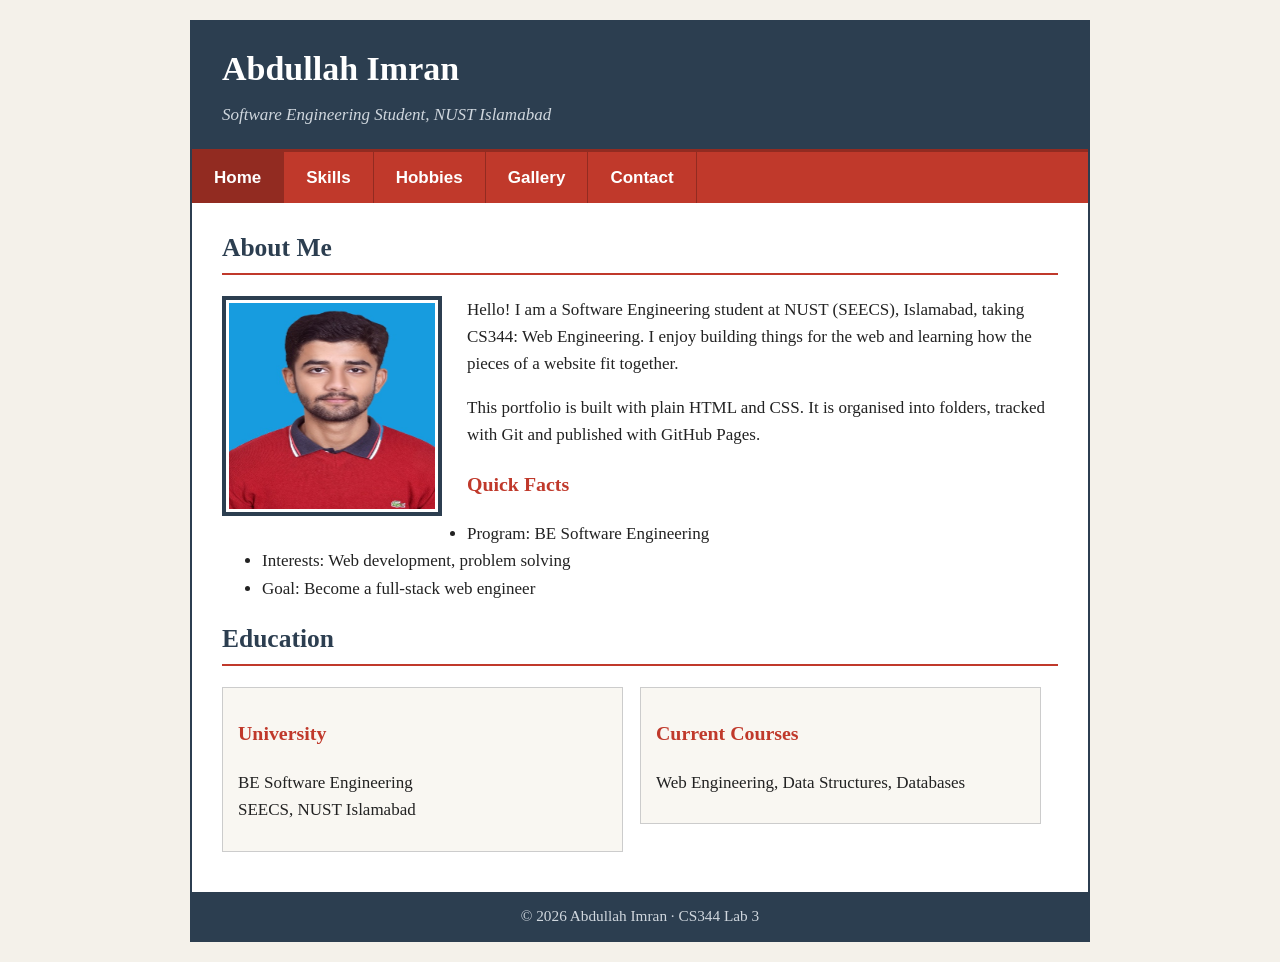
<file: index.html>
<!DOCTYPE html>
<html lang="en">
<head>
  <meta charset="UTF-8">
  <meta name="viewport" content="width=device-width, initial-scale=1.0">
  <title>Home | My Portfolio</title>
  <link rel="stylesheet" href="css/style.css">
</head>
<body>
<div class="wrapper">
  <header>
    <h1>Abdullah Imran</h1>
    <p>Software Engineering Student, NUST Islamabad</p>
  </header>
  <nav>
    <ul>
      <li><a class="active" href="index.html">Home</a></li>
      <li><a href="skills.html">Skills</a></li>
      <li><a href="hobbies.html">Hobbies</a></li>
      <li><a href="gallery.html">Gallery</a></li>
      <li><a href="contact.html">Contact</a></li>
    </ul>
  </nav>
  <main>
    <h2>About Me</h2>
    <img class="profile-photo" src="images/photo1.jpg" alt="Profile photo">
    <p>Hello! I am a Software Engineering student at NUST (SEECS), Islamabad, taking CS344: Web Engineering. I enjoy building things for the web and learning how the pieces of a website fit together.</p>
    <p>This portfolio is built with plain HTML and CSS. It is organised into folders, tracked with Git and published with GitHub Pages.</p>
    <h3>Quick Facts</h3>
    <ul>
      <li>Program: BE Software Engineering</li>
      <li>Interests: Web development, problem solving</li>
      <li>Goal: Become a full-stack web engineer</li>
    </ul>
    <div class="clear"></div>

    <h2>Education</h2>
    <div class="col-left">
      <h3>University</h3>
      <p>BE Software Engineering<br>SEECS, NUST Islamabad</p>
    </div>
    <div class="col-right">
      <h3>Current Courses</h3>
      <p>Web Engineering, Data Structures, Databases</p>
    </div>
    <div class="clear"></div>
  </main>
  <footer>&copy; 2026 Abdullah Imran &middot; CS344 Lab 3</footer>
</div>
</body>
</html>
</file>
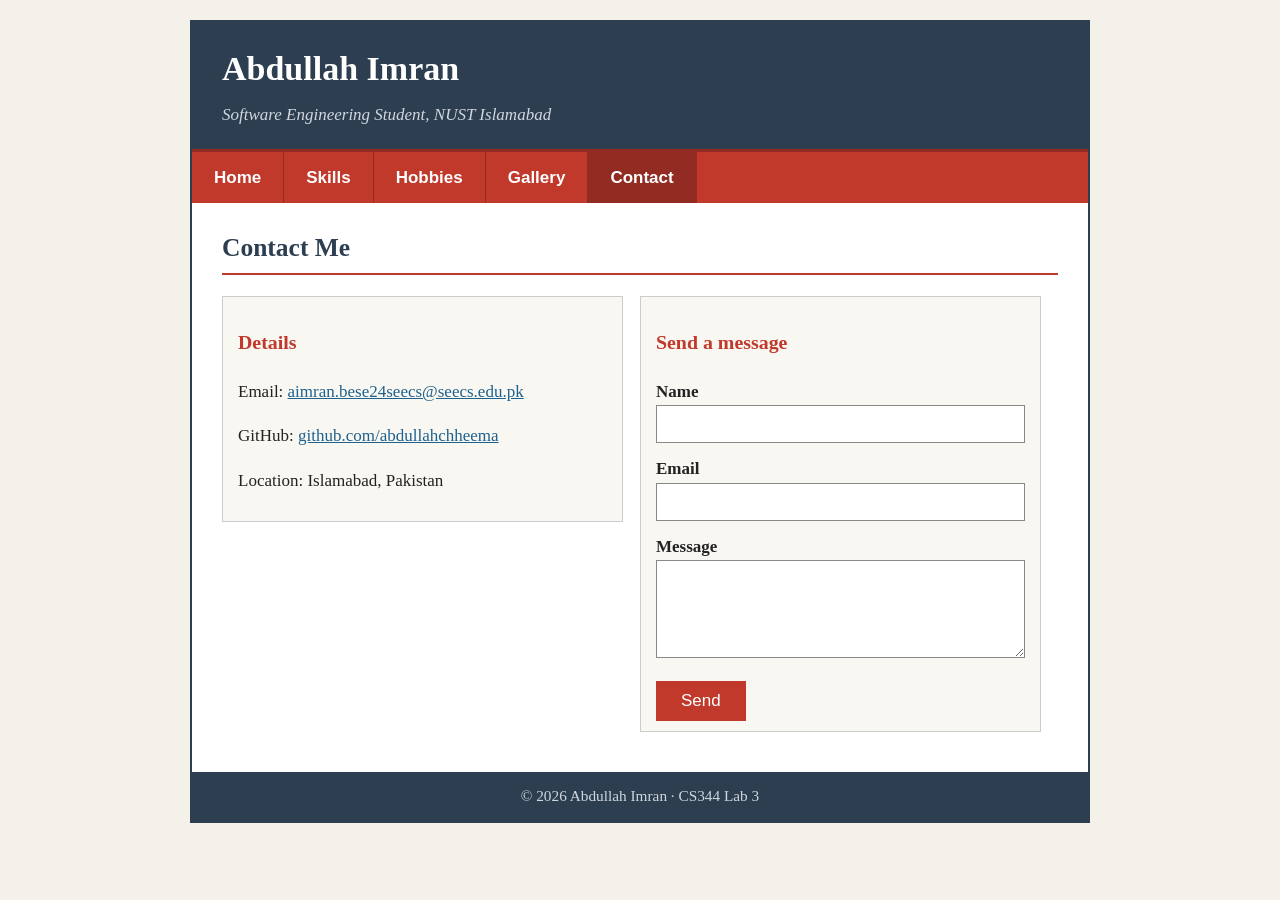
<file: contact.html>
<!DOCTYPE html>
<html lang="en">
<head>
  <meta charset="UTF-8">
  <meta name="viewport" content="width=device-width, initial-scale=1.0">
  <title>Contact | My Portfolio</title>
  <link rel="stylesheet" href="css/style.css">
</head>
<body>
<div class="wrapper">
  <header>
    <h1>Abdullah Imran</h1>
    <p>Software Engineering Student, NUST Islamabad</p>
  </header>
  <nav>
    <ul>
      <li><a href="index.html">Home</a></li>
      <li><a href="skills.html">Skills</a></li>
      <li><a href="hobbies.html">Hobbies</a></li>
      <li><a href="gallery.html">Gallery</a></li>
      <li><a class="active" href="contact.html">Contact</a></li>
    </ul>
  </nav>
  <main>
    <h2>Contact Me</h2>
    <div class="col-left">
      <h3>Details</h3>
      <p>Email: <a href="mailto:aimran.bese24seecs@seecs.edu.pk">aimran.bese24seecs@seecs.edu.pk</a></p>
      <p>GitHub: <a href="https://github.com/abdullahchheema">github.com/abdullahchheema</a></p>
      <p>Location: Islamabad, Pakistan</p>
    </div>
    <div class="col-right">
      <h3>Send a message</h3>
      <form action="#" method="post">
        <label for="name">Name</label>
        <input type="text" id="name" name="name">
        <label for="email">Email</label>
        <input type="email" id="email" name="email">
        <label for="msg">Message</label>
        <textarea id="msg" name="msg" rows="4"></textarea>
        <input type="submit" value="Send">
      </form>
    </div>
    <div class="clear"></div>
  </main>
  <footer>&copy; 2026 Abdullah Imran &middot; CS344 Lab 3</footer>
</div>
</body>
</html>
</file>
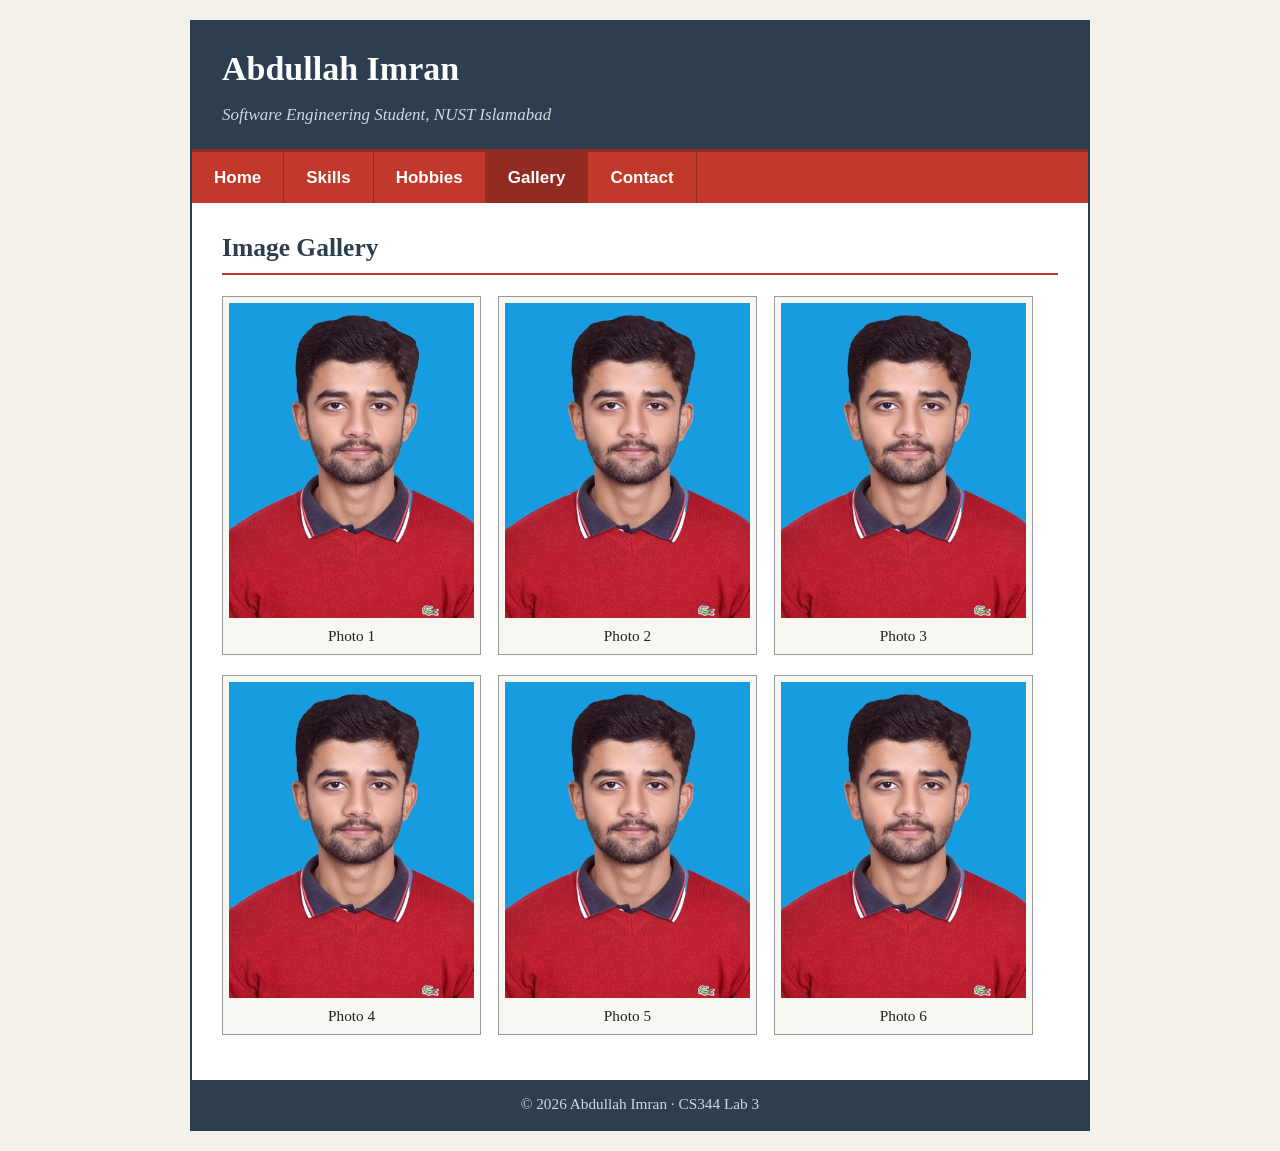
<file: gallery.html>
<!DOCTYPE html>
<html lang="en">
<head>
  <meta charset="UTF-8">
  <meta name="viewport" content="width=device-width, initial-scale=1.0">
  <title>Gallery | My Portfolio</title>
  <link rel="stylesheet" href="css/style.css">
</head>
<body>
<div class="wrapper">
  <header>
    <h1>Abdullah Imran</h1>
    <p>Software Engineering Student, NUST Islamabad</p>
  </header>
  <nav>
    <ul>
      <li><a href="index.html">Home</a></li>
      <li><a href="skills.html">Skills</a></li>
      <li><a href="hobbies.html">Hobbies</a></li>
      <li><a class="active" href="gallery.html">Gallery</a></li>
      <li><a href="contact.html">Contact</a></li>
    </ul>
  </nav>
  <main>
    <h2>Image Gallery</h2>
    <div class="gallery">
      <figure><img src="images/photo1.jpg" alt="Abdullah Imran, photo 1"><figcaption>Photo 1</figcaption></figure>
      <figure><img src="images/photo1.jpg" alt="Abdullah Imran, photo 2"><figcaption>Photo 2</figcaption></figure>
      <figure><img src="images/photo1.jpg" alt="Abdullah Imran, photo 3"><figcaption>Photo 3</figcaption></figure>
      <figure><img src="images/photo1.jpg" alt="Abdullah Imran, photo 4"><figcaption>Photo 4</figcaption></figure>
      <figure><img src="images/photo1.jpg" alt="Abdullah Imran, photo 5"><figcaption>Photo 5</figcaption></figure>
      <figure><img src="images/photo1.jpg" alt="Abdullah Imran, photo 6"><figcaption>Photo 6</figcaption></figure>
    </div>
    <div class="clear"></div>
  </main>
  <footer>&copy; 2026 Abdullah Imran &middot; CS344 Lab 3</footer>
</div>
</body>
</html>
</file>
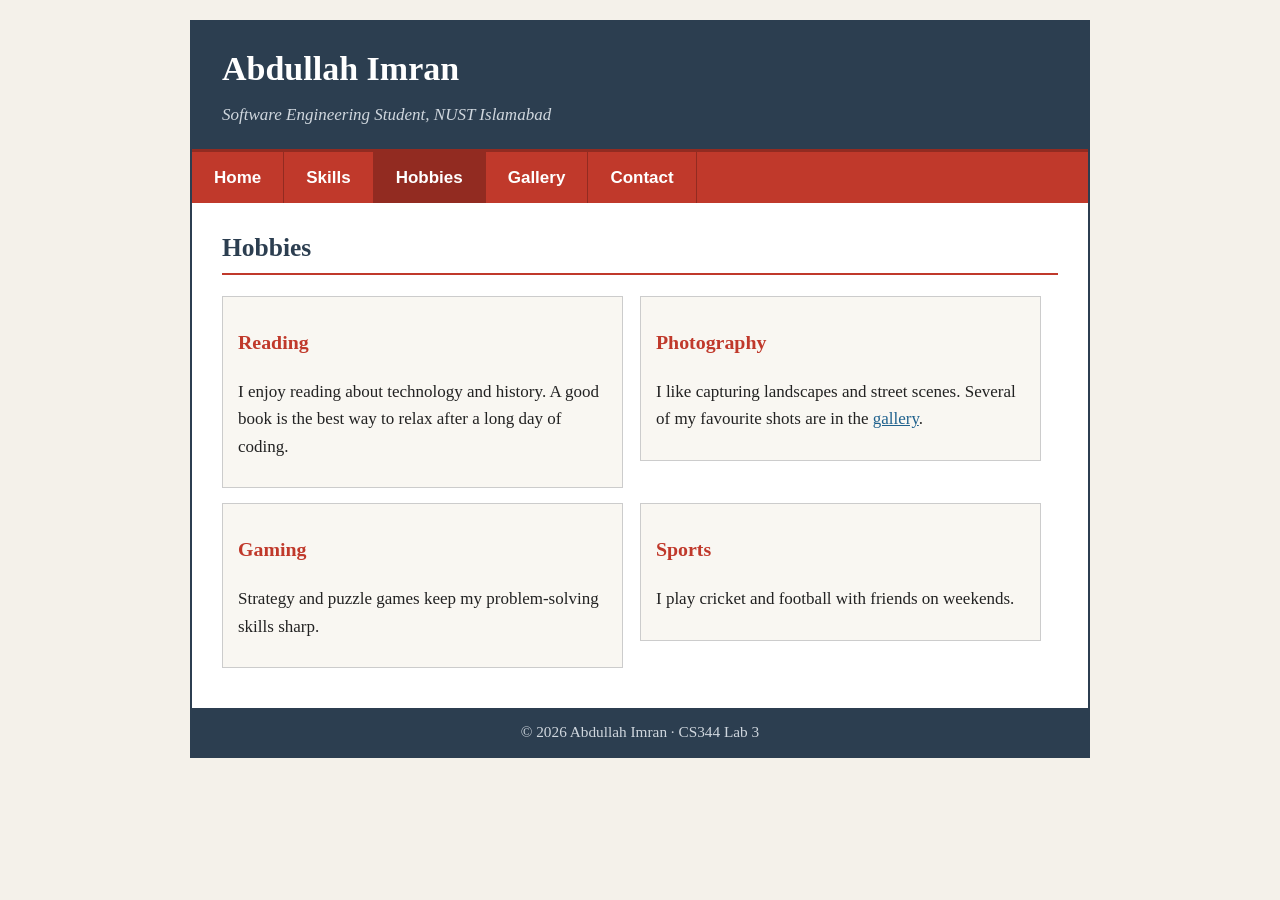
<file: hobbies.html>
<!DOCTYPE html>
<html lang="en">
<head>
  <meta charset="UTF-8">
  <meta name="viewport" content="width=device-width, initial-scale=1.0">
  <title>Hobbies | My Portfolio</title>
  <link rel="stylesheet" href="css/style.css">
</head>
<body>
<div class="wrapper">
  <header>
    <h1>Abdullah Imran</h1>
    <p>Software Engineering Student, NUST Islamabad</p>
  </header>
  <nav>
    <ul>
      <li><a href="index.html">Home</a></li>
      <li><a href="skills.html">Skills</a></li>
      <li><a class="active" href="hobbies.html">Hobbies</a></li>
      <li><a href="gallery.html">Gallery</a></li>
      <li><a href="contact.html">Contact</a></li>
    </ul>
  </nav>
  <main>
    <h2>Hobbies</h2>
    <div class="col-left">
      <h3>Reading</h3>
      <p>I enjoy reading about technology and history. A good book is the best way to relax after a long day of coding.</p>
    </div>
    <div class="col-right">
      <h3>Photography</h3>
      <p>I like capturing landscapes and street scenes. Several of my favourite shots are in the <a href="gallery.html">gallery</a>.</p>
    </div>
    <div class="clear"></div>
    <div class="col-left">
      <h3>Gaming</h3>
      <p>Strategy and puzzle games keep my problem-solving skills sharp.</p>
    </div>
    <div class="col-right">
      <h3>Sports</h3>
      <p>I play cricket and football with friends on weekends.</p>
    </div>
    <div class="clear"></div>
  </main>
  <footer>&copy; 2026 Abdullah Imran &middot; CS344 Lab 3</footer>
</div>
</body>
</html>
</file>
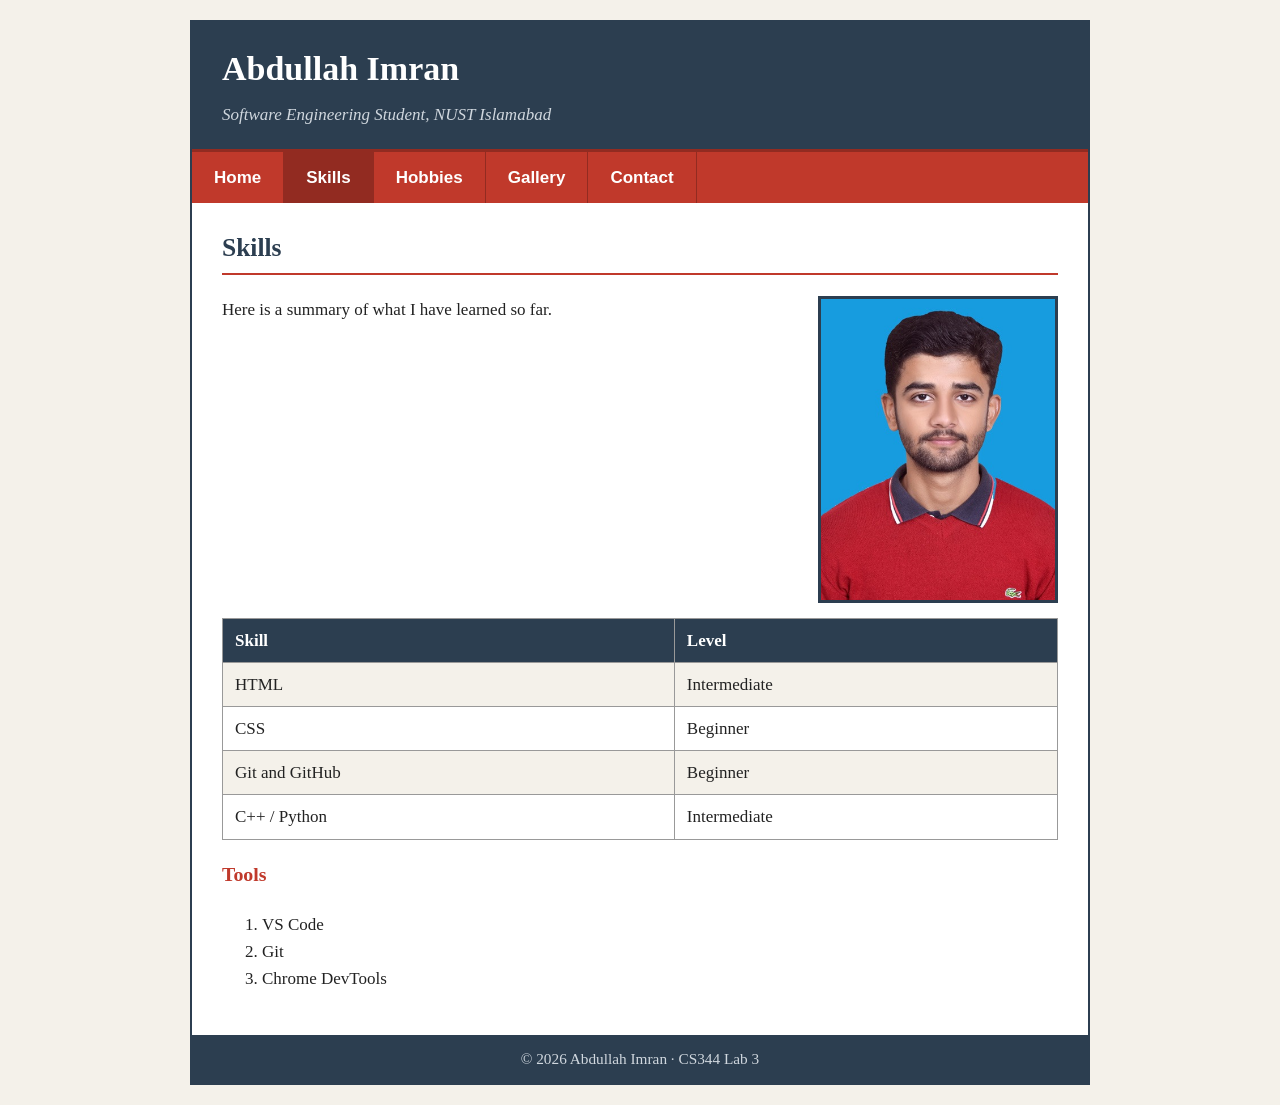
<file: skills.html>
<!DOCTYPE html>
<html lang="en">
<head>
  <meta charset="UTF-8">
  <meta name="viewport" content="width=device-width, initial-scale=1.0">
  <title>Skills | My Portfolio</title>
  <link rel="stylesheet" href="css/style.css">
</head>
<body>
<div class="wrapper">
  <header>
    <h1>Abdullah Imran</h1>
    <p>Software Engineering Student, NUST Islamabad</p>
  </header>
  <nav>
    <ul>
      <li><a href="index.html">Home</a></li>
      <li><a class="active" href="skills.html">Skills</a></li>
      <li><a href="hobbies.html">Hobbies</a></li>
      <li><a href="gallery.html">Gallery</a></li>
      <li><a href="contact.html">Contact</a></li>
    </ul>
  </nav>
  <main>
    <h2>Skills</h2>
    <img class="float-right" src="images/photo1.jpg" alt="Abdullah Imran">
    <p>Here is a summary of what I have learned so far.</p>
    <table>
      <tr><th>Skill</th><th>Level</th></tr>
      <tr><td>HTML</td><td>Intermediate</td></tr>
      <tr><td>CSS</td><td>Beginner</td></tr>
      <tr><td>Git and GitHub</td><td>Beginner</td></tr>
      <tr><td>C++ / Python</td><td>Intermediate</td></tr>
    </table>
    <h3>Tools</h3>
    <ol>
      <li>VS Code</li>
      <li>Git</li>
      <li>Chrome DevTools</li>
    </ol>
    <div class="clear"></div>
  </main>
  <footer>&copy; 2026 Abdullah Imran &middot; CS344 Lab 3</footer>
</div>
</body>
</html>
</file>
<file: css/style.css>
/* Lab 3 - Personal Portfolio II : shared stylesheet */

* { box-sizing: border-box; }

body {
  margin: 0;
  font-family: Georgia, "Times New Roman", serif;
  font-size: 17px;
  line-height: 1.6;
  color: #222;
  background-color: #f4f1ea;
}

.wrapper {
  width: 900px;
  max-width: 96%;
  margin: 20px auto;
  background-color: #fff;
  border: 2px solid #2c3e50;
}

/* Header */
header {
  background-color: #2c3e50;
  color: #fff;
  padding: 20px 30px;
}
header h1 { margin: 0; font-size: 2em; }
header p { margin: 5px 0 0; color: #d0d7de; font-style: italic; }

/* Navigation: floated list items so links sit horizontally */
nav { background-color: #c0392b; border-top: 3px solid #922b21; }
nav ul { list-style: none; margin: 0; padding: 0; }
nav ul::after { content: ""; display: block; clear: both; }
nav li { float: left; }
nav a {
  display: block;
  padding: 12px 22px;
  color: #fff;
  text-decoration: none;
  font-family: Arial, Helvetica, sans-serif;
  font-weight: bold;
  border-right: 1px solid #922b21;
}
nav a:hover, nav a.active { background-color: #922b21; }

/* Content */
main { padding: 25px 30px; }
main::after { content: ""; display: block; clear: both; }
h2 {
  color: #2c3e50;
  border-bottom: 2px solid #c0392b;
  padding-bottom: 4px;
  margin-top: 0;
}
h3 { color: #c0392b; }
a { color: #1f618d; }

/* Float: image on the left, text wraps on the right */
.profile-photo {
  float: left;
  width: 220px;
  height: 220px;
  margin: 0 25px 15px 0;
  border: 4px solid #2c3e50;
  padding: 3px;
}
.float-right {
  float: right;
  width: 240px;
  margin: 0 0 15px 25px;
  border: 3px solid #2c3e50;
}

/* Side-by-side columns using float */
.col-left, .col-right {
  float: left;
  width: 48%;
  padding: 10px 15px;
  background-color: #f9f7f2;
  border: 1px solid #ccc;
  margin-bottom: 15px;
}
.col-left { margin-right: 2%; }

.clear { clear: both; }

/* Tables and lists */
table { border-collapse: collapse; width: 100%; margin: 10px 0; }
th, td { border: 1px solid #999; padding: 8px 12px; text-align: left; }
th { background-color: #2c3e50; color: #fff; }
tr:nth-child(even) td { background-color: #f4f1ea; }

/* Gallery: floated figures, wrapped by a clear */
.gallery::after { content: ""; display: block; clear: both; }
.gallery figure {
  float: left;
  width: 31%;
  margin: 0 2% 20px 0;
  border: 1px solid #999;
  padding: 6px;
  background-color: #f9f7f2;
}
.gallery figure:nth-child(3n) { margin-right: 0; }
.gallery img { width: 100%; height: auto; display: block; }
.gallery figcaption { text-align: center; font-size: 0.9em; padding-top: 6px; }

/* Form */
form label { display: block; margin-top: 12px; font-weight: bold; }
form input[type="text"], form input[type="email"], form textarea, form select {
  width: 100%;
  padding: 8px;
  border: 1px solid #888;
  font-family: inherit;
  font-size: 1em;
}
form input[type="submit"] {
  margin-top: 15px;
  padding: 10px 25px;
  background-color: #c0392b;
  color: #fff;
  border: none;
  font-size: 1em;
  cursor: pointer;
}

/* Footer: clear so it sits below any floats */
footer {
  clear: both;
  background-color: #2c3e50;
  color: #d0d7de;
  text-align: center;
  padding: 12px;
  font-size: 0.9em;
}
</file>
